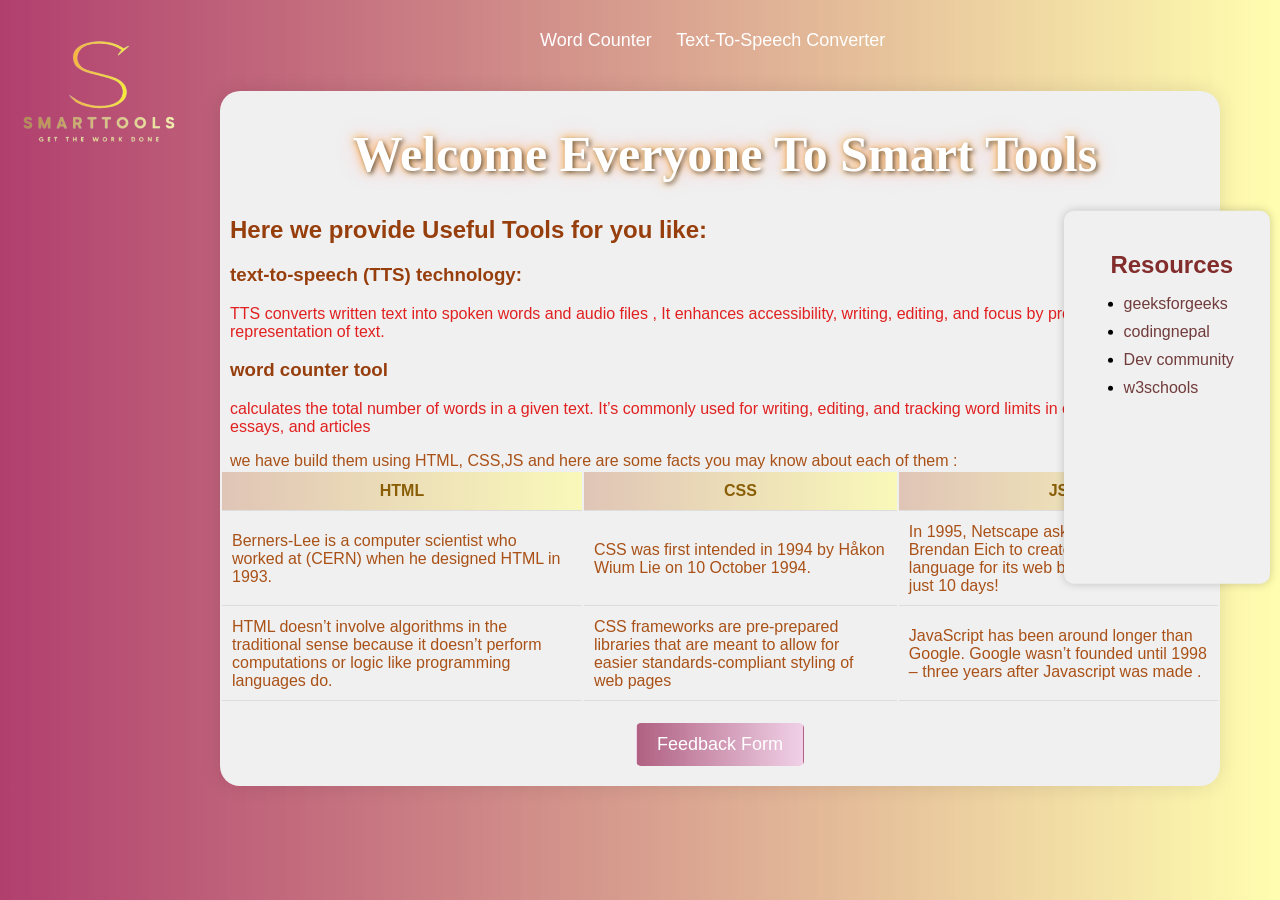
<file: index.html>
<!DOCTYPE html>
<html>
<head>
    <title>HomePage</title>
    <link rel="stylesheet" href="style.css">
    <style>
        .logo {
            float: left;
            margin-right: 20px;
        }
        .logo img {
            width: 200px;
            height: auto;
        }

        .MainContainer {
            display:grid;
        }
        .Container1 {
            flex: 1;
            max-width: 1000px;
            margin-right: 20px;
            padding: 0px;
            background-color: #f0f0f0;
            border-radius: 20px;
            box-shadow: 0 0 20px rgba(0, 0, 0, 0.1);
        }

        .Links {
            text-align: left;
            text-indent: 300px;
            margin-bottom: 40px;
            margin-top: 30px;
        }

        .Links a {
            text-decoration: none;
            color: #fff;
            font-size: 18px;
            margin-left: 20px;

        }

        .Links a:hover {
            text-decoration: underline;
        }

        h1 {
            text-align: center;
            font-family: Georgia, serif;
            font-size: 50px;
            color: white;
            text-indent: 10px;
            text-shadow: 2px 2px 4px rgba(0, 0, 0, 0.5), 0 0 25px pink, 0 0 10px orange;
        }     
#firsttable {
    width: 90%;
    border-collapse: collapse;
    margin-top: 10px;
    margin-bottom:0%;
}

th, td {
    padding: 10px;
    text-align: left;
    border-bottom: 1px solid #ddd; 
}

th {
    color: #895e07;
    text-align: center;
        background-image: linear-gradient(90deg,  #b14b1443, #fcfba8c3); }
#Firsttable td {
    color: #a95117;
    font-family: 'Gill Sans', 'Gill Sans MT', Calibri, 'Trebuchet MS', sans-serif;
}     
        .h5,h3,h2 {
            text-align:left;
            margin-left: 10px;
            font-family: 'Gill Sans', 'Gill Sans MT', Calibri, 'Trebuchet MS', sans-serif;
         color:rgb(151, 62, 13);
         }
        p {
            text-align:left;
            margin-left: 10px;
            font-family: 'Gill Sans', 'Gill Sans MT', Calibri, 'Trebuchet MS', sans-serif;
         color:rgb(225, 32, 32);
        }   
        p1{
            text-align:left;
            margin-left: 10px;
            font-family:'Franklin Gothic Medium', 'Arial Narrow', Arial, sans-serif;
            font-size: medium;
            color:#a95117
        }
        .btn {
            display: block;
            margin: 20px auto;
            padding: 10px 20px;
            font-size: 18px;
            border-radius: 5px;
        }

        .btn:hover {
            background-color: #45a049;
        }
        .resources {
    position: absolute;
    top: 40%;
    right: 10px;
    width: 13%;
    height: 37%;
    transform: translateY(-40%);
    padding: 20px;
    background-color: #f0f0f0;
    border-radius: 10px;
    box-shadow: 0 0 10px rgba(0, 0, 0, 0.2);
}
.resources h2 {
    color: #822c2c;
    text-align: center;
    margin-bottom: 10px;
}

.resources li {
    margin-bottom: 10px;
}

.resources a {
    text-decoration: none;
    color: #713b3b;
}

.resources a:hover {
    text-decoration: underline;
}
    </style>
</head>
<body> 
    <div class="logo"> 
        <img src="logo.jpeg" class="L">
    </div> 

    <div class="Links">
        <a href="Word Counter.html">Word Counter</a> 
        <a href="text-to-speech converter.html">Text-To-Speech Converter</a>
    </div> 

    <div class="MainContainer">
        <div class="Container1">
            <h1>Welcome Everyone To Smart Tools</h1>

            <h2>Here we provide  Useful Tools for you like:</h2> 
            <h3>text-to-speech (TTS) technology: </h3>
             <p>TTS converts written text into spoken words and audio files ,
                It enhances accessibility, writing, editing, and focus by providing an 
                auditory representation of text. </p> 
                <h3>  word counter tool </h3>
                   <p> calculates the total number of words in a given text. It’s commonly used for 
                     writing, editing, and tracking word limits in  contexts such as essays,
                    and articles </p> 
                    <P1>we have build them using HTML, CSS,JS 
                        and here are some facts you may know about each of them :
                    </P1>
                
            <table id="Firsttable">
                <tr>
                    <th>HTML</th>
                    <th>CSS</th>
                    <th>JS</th>
                </tr>
                <tr>
                    <td>
                        Berners-Lee is a 
                        computer scientist who worked at
                         (CERN) when he designed HTML in 1993.
                    </td>
                    <td>
                        CSS was first intended in 1994 by Håkon Wium Lie
                         on 10 October 1994.
                    </td>
                    <td> 
                        In 1995, Netscape asked developer Brendan Eich to
                         create a scripting language for its web browser. He did it in just 10 days!     
                    </td>
                </tr>
                <tr>
                    <td>HTML doesn’t involve algorithms
                     in the traditional sense because it doesn’t 
                     perform computations or logic like programming 
                     languages do.</td>  
                     <td>
                        CSS frameworks are pre-prepared 
                        libraries that are meant to allow for easier
                         standards-compliant styling of web pages
                     </td>
                     <td>
                        JavaScript has been around longer than Google. Google wasn’t founded until 1998 –
                         three years after Javascript was made  . 
                     </td>
                    </tr>
            </table>
            <form action="form.html" method="post">
                <button class="btn" type="submit">Feedback Form</button>
            </form>
        </div>

        <div class="resources">
            <h2>Resources</h2>
            <ul>
                <li><a href="https://www.geeksforgeeks.org/build-a-text-to-speech-converter-using-html-css-javascript/">geeksforgeeks</a></li>
                <li><a href="https://www.codingnepalweb.com/text-to-speech-converter-html-javascript/">codingnepal</a></li>
                <li><a href="https://dev.to/devsmitra/convert-text-to-speech-in-javascript-using-speech-synthesis-api-223g">Dev community </a></li>
                <li><a href="https://www.w3schools.com/js/js_events.asp">w3schools </a></li>
            </ul>  
        </div>
    </div>

</body>
</html>
</file>
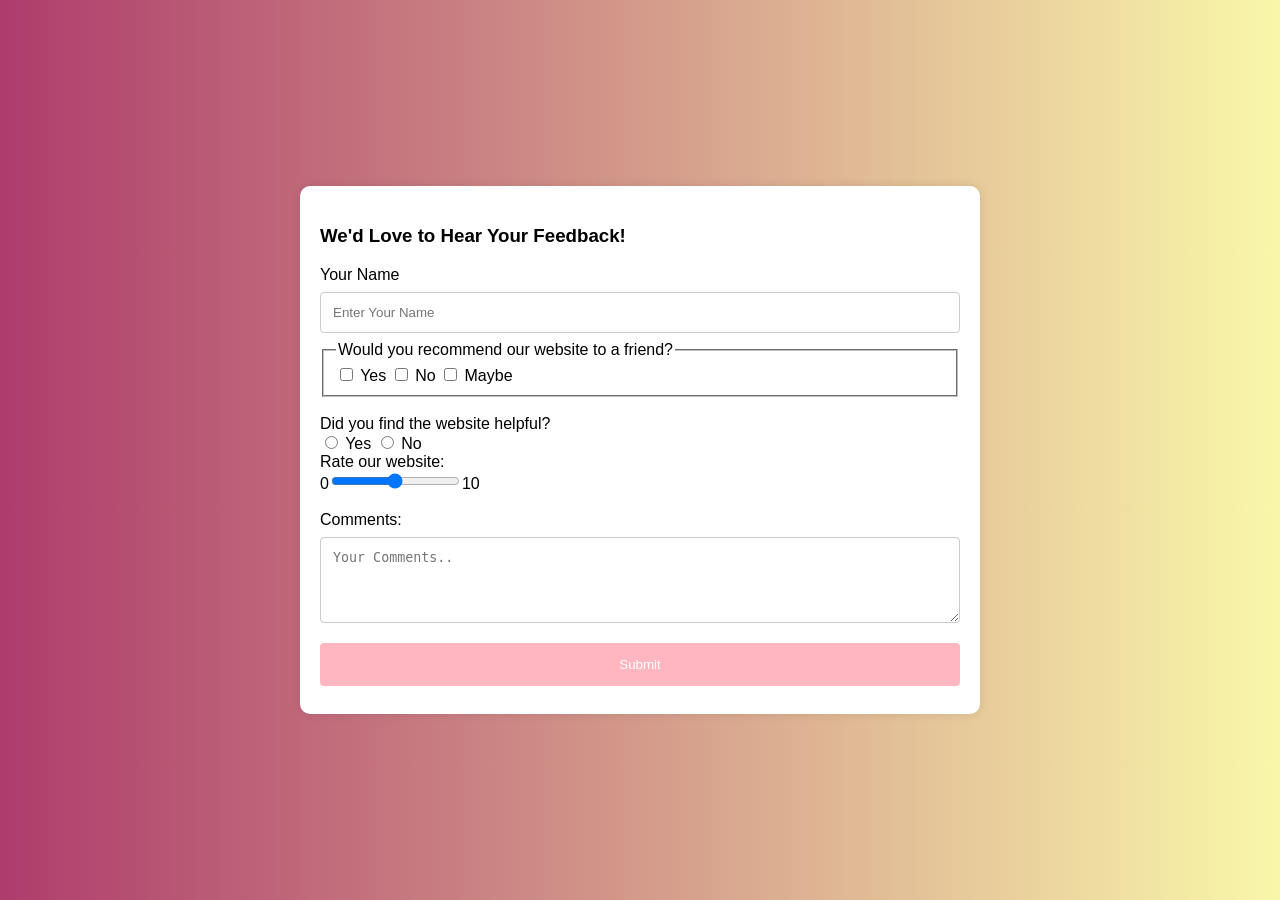
<file: form.html>
<!DOCTYPE html>
<html lang="en">
<head>
<title>Feedback Form</title>
<link rel="stylesheet" href="style.css">
<style>
  body {
    display: flex;
    justify-content: center;
    align-items: center;
    height: 100vh;
    margin: 0;
    background-color: #f2f2f2;
  }
  .form-container {
    width: 50%;
    background-color: #ffffff;
    padding: 20px;
    border-radius: 10px;
    box-shadow: 0 0 10px rgba(0, 0, 0, 0.1);
  }
  input[type="text"], 
  select, 
  textarea {
    width: 100%;
    padding: 12px;
    margin: 8px 0;
    display: inline-block;
    border: 1px solid #ccc;
    border-radius: 4px;
    box-sizing: border-box;
  }
  input[type="submit"] {
    width: 100%;
    background-color: lightpink;
    color: white;
    padding: 14px 20px;
    margin: 8px 0;
    border: none;
    border-radius: 4px;
    cursor: pointer;
  }
  input[type="submit"]:hover {
    background-color: lightblue;
  }
  .rating-container {
    display: flex;
    align-items: center;
  }
  .rating-container label {
    margin-right: 10px;
  }
</style>
</head>
<body>
  <div class="form-container">
    <h3>We'd Love to Hear Your Feedback!</h3>
    <form action="lastpage.html">
      <label for="fname">Your Name</label>
      <input  type="text" id="fname" name="firstname" placeholder="Enter Your Name"> <br>
      <fieldset>
        <legend>Would you recommend our website to a friend?</legend>
        <input type="checkbox" id="recommend-yes" name="recommend" value="Yes">
        <label for="recommend-yes">Yes</label>
        <input type="checkbox" id="recommend-no" name="recommend" value="No">
        <label for="recommend-no">No</label>
        <input type="checkbox" id="recommend-maybe" name="recommend" value="Maybe">
        <label for="recommend-maybe">Maybe</label>
      </fieldset> <br>

     <label for="useful">Did you find the website helpful?</label><br>
      <input type="radio" id="yes" name="useful" value="yes">
      <label for="yes">Yes</label>
      <input type="radio" id="no" name="useful" value="no">
      <label for="no">No</label>
    <br>
<label for="Iname">Rate our website:</label><br>
0<input type="range" name="points" min="0" max="10" />10<br>
    <br>

      <label for="comments">Comments:</label>
      <textarea name="comments" rows="4" cols="50" placeholder="Your Comments.."></textarea>
      
      <input type="submit" value="Submit">
    </form>
  </div>
</body>
</html>
</file>
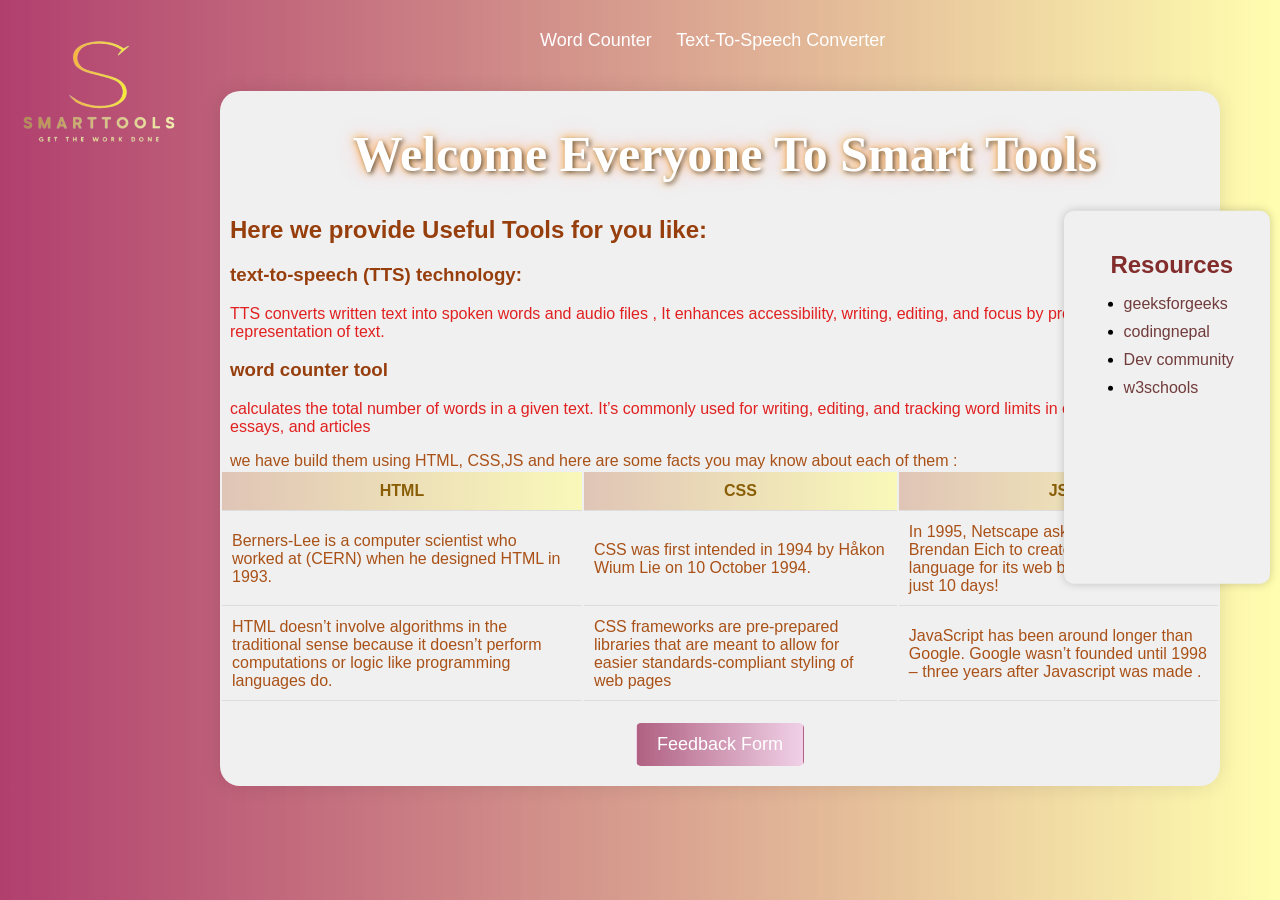
<file: Homepage.html>
<!DOCTYPE html>
<html>
<head>
    <title>HomePage</title>
    <link rel="stylesheet" href="style.css">
    <style>
        .logo {
            float: left;
            margin-right: 20px;
        }
        .logo img {
            width: 200px;
            height: auto;
        }

        .MainContainer {
            display:grid;
        }
        .Container1 {
            flex: 1;
            max-width: 1000px;
            margin-right: 20px;
            padding: 0px;
            background-color: #f0f0f0;
            border-radius: 20px;
            box-shadow: 0 0 20px rgba(0, 0, 0, 0.1);
        }

        .Links {
            text-align: left;
            text-indent: 300px;
            margin-bottom: 40px;
            margin-top: 30px;
        }

        .Links a {
            text-decoration: none;
            color: #fff;
            font-size: 18px;
            margin-left: 20px;

        }

        .Links a:hover {
            text-decoration: underline;
        }

        h1 {
            text-align: center;
            font-family: Georgia, serif;
            font-size: 50px;
            color: white;
            text-indent: 10px;
            text-shadow: 2px 2px 4px rgba(0, 0, 0, 0.5), 0 0 25px pink, 0 0 10px orange;
        }     
#firsttable {
    width: 90%;
    border-collapse: collapse;
    margin-top: 10px;
    margin-bottom:0%;
}

th, td {
    padding: 10px;
    text-align: left;
    border-bottom: 1px solid #ddd; 
}

th {
    color: #895e07;
    text-align: center;
        background-image: linear-gradient(90deg,  #b14b1443, #fcfba8c3); }
#Firsttable td {
    color: #a95117;
    font-family: 'Gill Sans', 'Gill Sans MT', Calibri, 'Trebuchet MS', sans-serif;
}     
        .h5,h3,h2 {
            text-align:left;
            margin-left: 10px;
            font-family: 'Gill Sans', 'Gill Sans MT', Calibri, 'Trebuchet MS', sans-serif;
         color:rgb(151, 62, 13);
         }
        p {
            text-align:left;
            margin-left: 10px;
            font-family: 'Gill Sans', 'Gill Sans MT', Calibri, 'Trebuchet MS', sans-serif;
         color:rgb(225, 32, 32);
        }   
        p1{
            text-align:left;
            margin-left: 10px;
            font-family:'Franklin Gothic Medium', 'Arial Narrow', Arial, sans-serif;
            font-size: medium;
            color:#a95117
        }
        .btn {
            display: block;
            margin: 20px auto;
            padding: 10px 20px;
            font-size: 18px;
            border-radius: 5px;
        }

        .btn:hover {
            background-color: #45a049;
        }
        .resources {
    position: absolute;
    top: 40%;
    right: 10px;
    width: 13%;
    height: 37%;
    transform: translateY(-40%);
    padding: 20px;
    background-color: #f0f0f0;
    border-radius: 10px;
    box-shadow: 0 0 10px rgba(0, 0, 0, 0.2);
}
.resources h2 {
    color: #822c2c;
    text-align: center;
    margin-bottom: 10px;
}

.resources li {
    margin-bottom: 10px;
}

.resources a {
    text-decoration: none;
    color: #713b3b;
}

.resources a:hover {
    text-decoration: underline;
}
    </style>
</head>
<body> 
    <div class="logo"> 
        <img src="logo.jpeg" class="L">
    </div> 

    <div class="Links">
        <a href="Word Counter.html">Word Counter</a> 
        <a href="text-to-speech converter.html">Text-To-Speech Converter</a>
    </div> 

    <div class="MainContainer">
        <div class="Container1">
            <h1>Welcome Everyone To Smart Tools</h1>

            <h2>Here we provide  Useful Tools for you like:</h2> 
            <h3>text-to-speech (TTS) technology: </h3>
             <p>TTS converts written text into spoken words and audio files ,
                It enhances accessibility, writing, editing, and focus by providing an 
                auditory representation of text. </p> 
                <h3>  word counter tool </h3>
                   <p> calculates the total number of words in a given text. It’s commonly used for 
                     writing, editing, and tracking word limits in  contexts such as essays,
                    and articles </p> 
                    <P1>we have build them using HTML, CSS,JS 
                        and here are some facts you may know about each of them :
                    </P1>
                
            <table id="Firsttable">
                <tr>
                    <th>HTML</th>
                    <th>CSS</th>
                    <th>JS</th>
                </tr>
                <tr>
                    <td>
                        Berners-Lee is a 
                        computer scientist who worked at
                         (CERN) when he designed HTML in 1993.
                    </td>
                    <td>
                        CSS was first intended in 1994 by Håkon Wium Lie
                         on 10 October 1994.
                    </td>
                    <td> 
                        In 1995, Netscape asked developer Brendan Eich to
                         create a scripting language for its web browser. He did it in just 10 days!     
                    </td>
                </tr>
                <tr>
                    <td>HTML doesn’t involve algorithms
                     in the traditional sense because it doesn’t 
                     perform computations or logic like programming 
                     languages do.</td>  
                     <td>
                        CSS frameworks are pre-prepared 
                        libraries that are meant to allow for easier
                         standards-compliant styling of web pages
                     </td>
                     <td>
                        JavaScript has been around longer than Google. Google wasn’t founded until 1998 –
                         three years after Javascript was made  . 
                     </td>
                    </tr>
            </table>
            <form action="form.html" method="post">
                <button class="btn" type="submit">Feedback Form</button>
            </form>
        </div>

        <div class="resources">
            <h2>Resources</h2>
            <ul>
                <li><a href="https://www.geeksforgeeks.org/build-a-text-to-speech-converter-using-html-css-javascript/">geeksforgeeks</a></li>
                <li><a href="https://www.codingnepalweb.com/text-to-speech-converter-html-javascript/">codingnepal</a></li>
                <li><a href="https://dev.to/devsmitra/convert-text-to-speech-in-javascript-using-speech-synthesis-api-223g">Dev community </a></li>
                <li><a href="https://www.w3schools.com/js/js_events.asp">w3schools </a></li>
            </ul>  
        </div>
    </div>

</body>
</html>
</file>
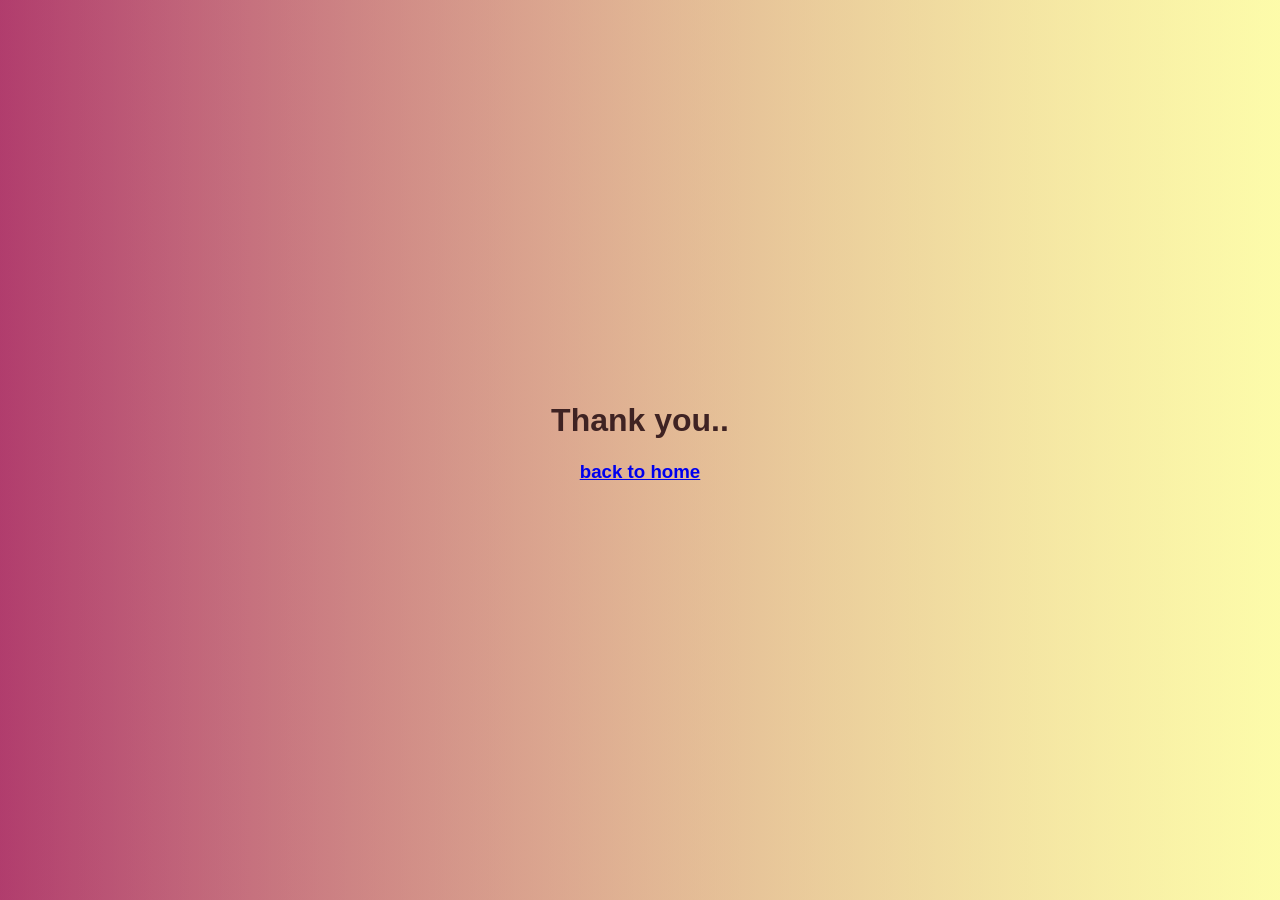
<file: lastpage.html>
<!DOCTYPE html>
<head>
    <title>lastPage</title>
    <link rel="stylesheet" href="style.css">
</head>		
<body> 
    <div class="container">
		<div class="app-container">
			<div class="headings-container">
				<h1>
					Thank you..
				</h1>
				<h3>
					<a href = "Homepage.html"> back to home</a> 
				</h3>
			</div>
                <br> 
			</div> 
		</div>
	</div>
</body>
</html>
</file>
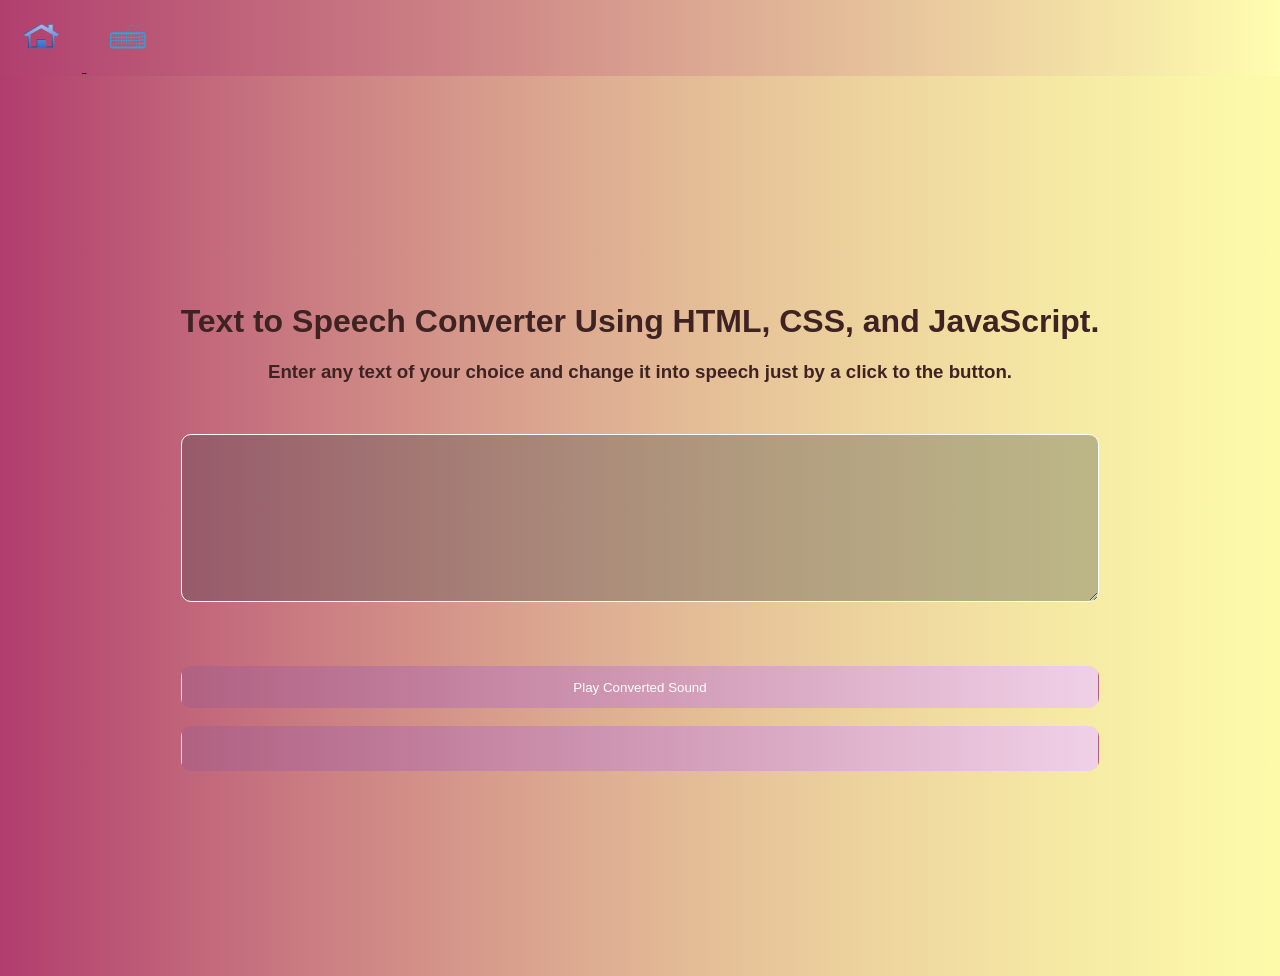
<file: text-to-speech converter.html>
<!DOCTYPE html>
<head>
    <title>Text-To-Speech Converter</title>
    <link rel="stylesheet" href="style.css">
</head>		
<body>  
<div> 
	<a href="index.html"> 
		<img src="home.jpeg" class="img">  </a>   	<a href="Word Counter.html"> <img src="k.jpeg" class="img">  </a>    
</div>
    <div class="container">
		<div class="app-container">
			<div class="headings-container">
				<h1>
					Text to Speech Converter Using 
					HTML, CSS, and JavaScript.
				</h1>
				<h3>
					Enter any text of your choice
					and change it into speech just by
					a click to the button.
				</h3>
			</div>
			<div class="interaction-container">
				<textarea id="textToConvert"
						placeholder="Enter text to convert into speech..."
						 cols="35"
						rows="10" class="text-control">
				</textarea>
				<p class="error-para"></p>
				<button class="btn" id="convertBtn">
				Play Converted Sound</button>
                <br> 
                <select  style ="color:rgba(223, 220, 220, 0.57);" name="languages" id="la"></select>

			</div> 
		</div>
	</div>
	
    
    <script src="script.js"></script>
</body>
</html>
</file>
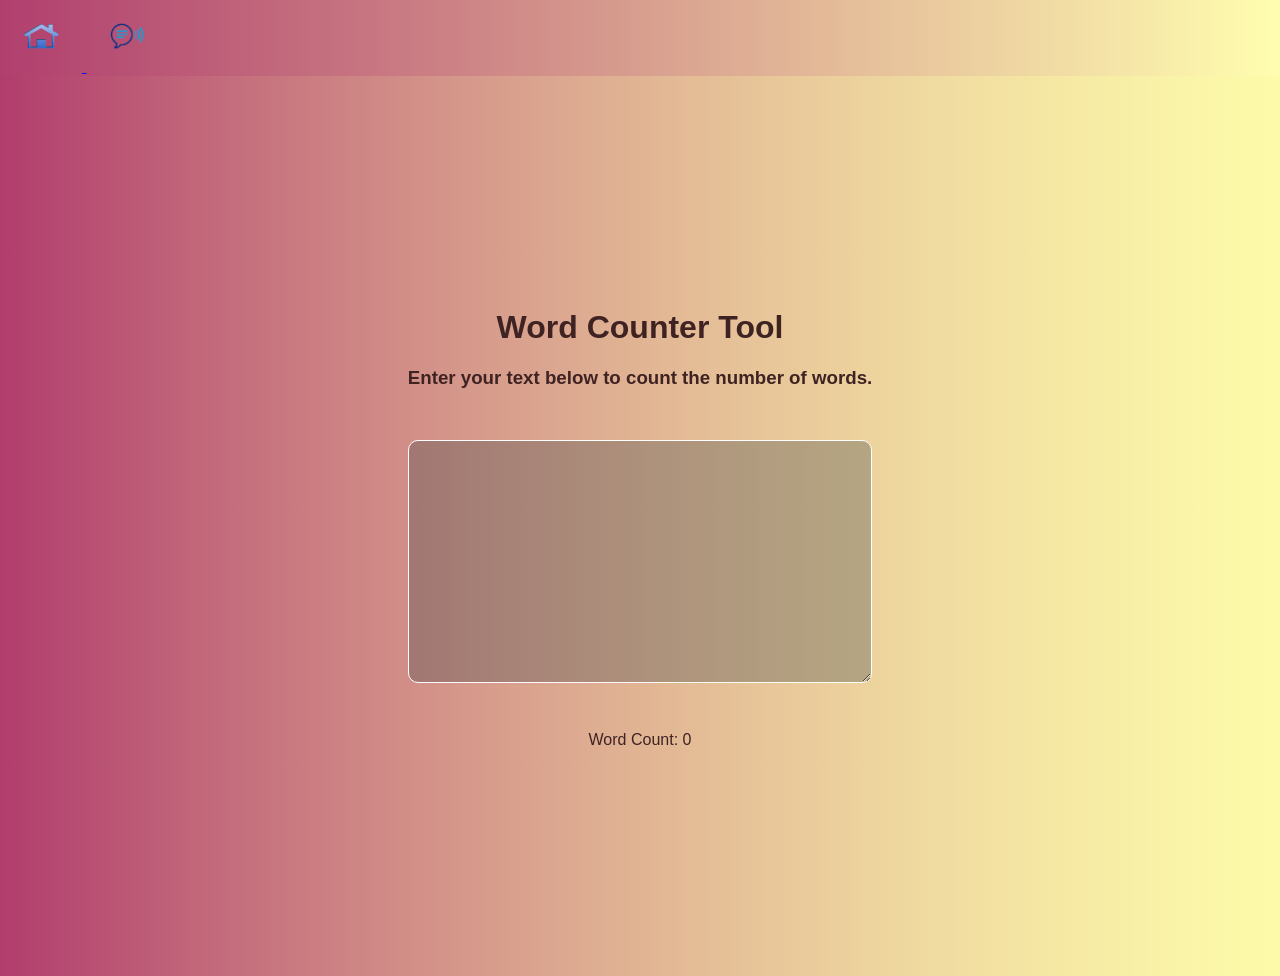
<file: Word Counter.html>
<!DOCTYPE html>
<head>
    <title>Word Counter</title>
    <link rel="stylesheet" href="style.css">
</head>     
<body> 
    <div class="Home"> 
        <a href="index.html">   <img src="home.jpeg" class="img">  </a>	<a href="text-to-speech converter.html"> <img src="voice.jpeg" class="img">  </a>  
    </div>
    <div class="container">
        <div class="app-container">
            <div class="headings-container">
                <h1>
                    Word Counter Tool
                </h1>
                <h3>
                    Enter your text below to count the number of words.
                </h3>
            </div>
            <div class="interaction-container">
                <textarea id="textInput"
                        placeholder="Enter text here..."
                        cols="40"
                        rows="15" class="text-control">
                </textarea>
                <p id="wordCountResult" class="word-count">Word Count: 0</p>
            </div> 
        </div>
    </div>
    <script src="script1.js"></script>
</body>
</html>
</file>
<file: style.css>
body {
    padding: 0;
    margin: 0;
    font-family: "Poppins", sans-serif;
    background-image: linear-gradient(90deg,  #9d0f4acc, #fffc6d8b); 
	border-bottom: 0;
}
.img {
    width: 40px;
    height: 30px;
    margin: 10px;
    padding: 11px;
}

.container {
    height: 100vh;
    width: 100%;
    display: flex;
    align-items: center;
    justify-content: center;
    background-image: linear-gradient(90deg,  #b1366943, #fcfba8c3); }

.app-container {
    display: flex;
    align-items: center;
    justify-content: center;
    flex-direction: column;
    text-align: center;
    color: #3f2323;
}

.interaction-container {
	 height: 100%;
    width: 100%;
    display: flex;
    align-items: normal;
    justify-content: center;
    flex-direction: column;
    text-align: center;
    padding: 0 1rem;
} 
.text-control {
    padding: 0.5rem;
    margin: 2rem 0;
    background-color: #3f464a52;
    color: #ffffff;
    border: 1px solid #fff;
    border-radius: 10px;
}
.text-control:focus-visible {
    outline: none;
}
.error-para {
    color: red;
}
.btn, select {
    padding: 0.8rem;
    background-image: linear-gradient(90deg, #9a2e5bbc,#f0cde6e3);
    border: 1px solid transparent;
    border-radius: 10px;
    color: #fff;
    cursor: pointer;
    transition: all 0.25s;
}
.btn:hover {
    padding: 1rem;
}
.resources {
    position: absolute;
    top: 40%;
    right: 10px;
    width: 13%;
    height: 37%;
    transform: translateY(-40%);
    padding: 20px;
    background-color: #f0f0f0;
    border-radius: 10px;
    box-shadow: 0 0 10px rgba(0, 0, 0, 0.2);
}

.resources h2 {
    color: #822c2c;
    text-align: center;
    margin-bottom: 10px;
}

.resources li {
    margin-bottom: 10px;
}

.resources a {
    text-decoration: none;
    color: #713b3b;
}

.resources a:hover {
    text-decoration: underline;
}
</file>
